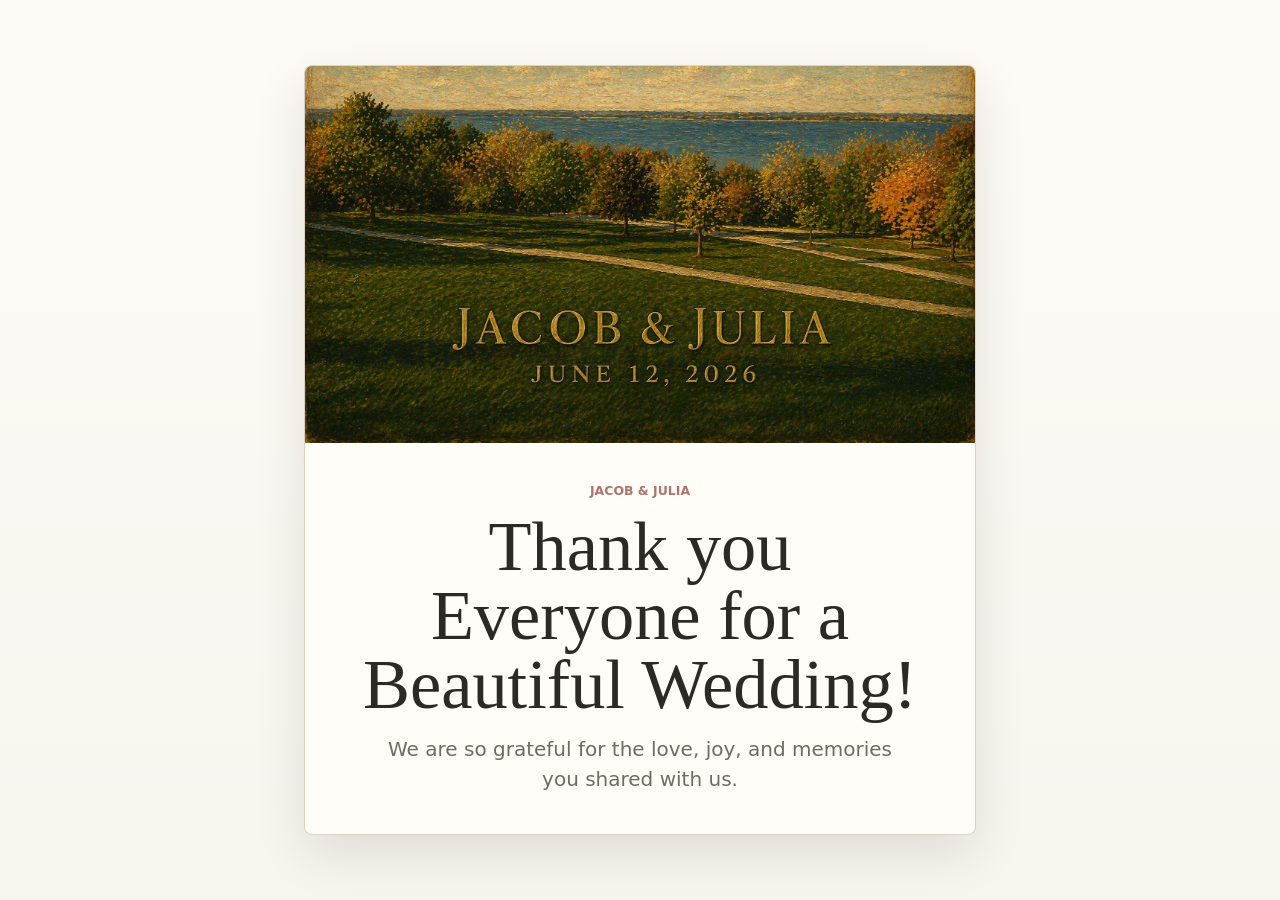
<file: index.html>
<!doctype html>
<html lang="en">
  <head>
    <meta charset="utf-8">
    <meta name="viewport" content="width=device-width, initial-scale=1">
    <meta name="theme-color" content="#f8f5ef">
    <title>Jacob & Julia | Thank You</title>
    <link rel="stylesheet" href="styles.css">
  </head>
  <body>
    <main class="app-shell thank-you-shell">
      <section class="thank-you-card" aria-labelledby="thank-you-title">
        <img class="hero-image" src="assets/wedding-hero.jpg" alt="Jacob and Julia, June 12, 2026">

        <div class="thank-you-copy">
          <p class="eyebrow">Jacob &amp; Julia</p>
          <h1 id="thank-you-title">Thank you Everyone for a Beautiful Wedding!</h1>
          <p>
            We are so grateful for the love, joy, and memories you shared with us.
          </p>
        </div>
      </section>
    </main>
  </body>
</html>
</file>
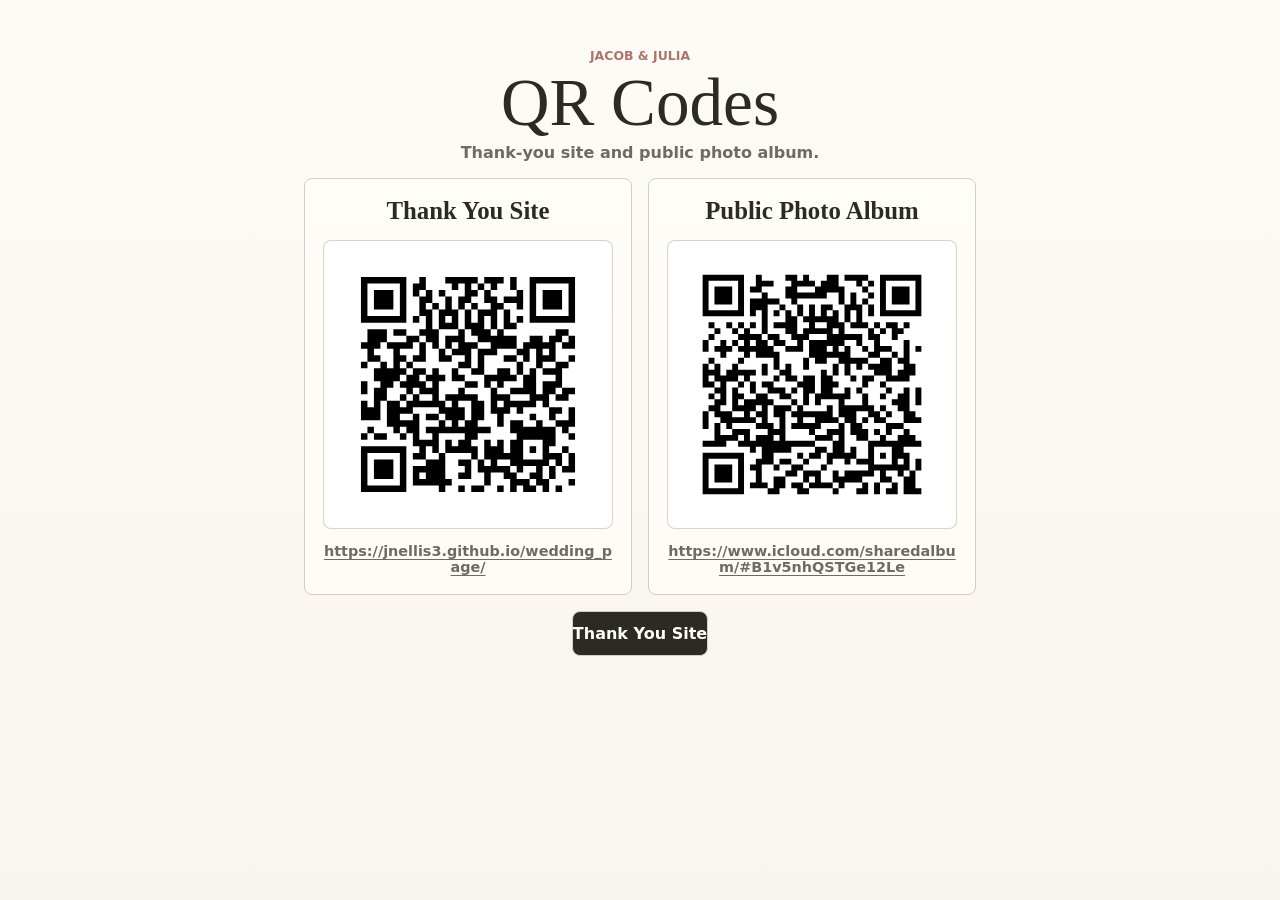
<file: qr.html>
<!doctype html>
<html lang="en">
  <head>
    <meta charset="utf-8">
    <meta name="viewport" content="width=device-width, initial-scale=1">
    <meta name="theme-color" content="#f8f5ef">
    <title>Jacob & Julia | QR Codes</title>
    <link rel="stylesheet" href="styles.css">
  </head>
  <body>
    <main class="app-shell qr-shell">
      <header class="qr-header">
        <p class="eyebrow">Jacob &amp; Julia</p>
        <h1>QR Codes</h1>
        <p>Thank-you site and public photo album.</p>
      </header>

      <section class="qr-grid" aria-label="Thank-you links">
        <article class="qr-panel">
          <h2>Thank You Site</h2>
          <img class="qr-image" src="assets/wedding-site-qr.svg" alt="QR code for the Jacob and Julia thank-you site">
          <a class="qr-url" href="https://jnellis3.github.io/wedding_page/">https://jnellis3.github.io/wedding_page/</a>
        </article>

        <article class="qr-panel">
          <h2>Public Photo Album</h2>
          <img class="qr-image" src="assets/photo-album-qr.svg" alt="QR code for the Jacob and Julia public photo album">
          <a class="qr-url" href="https://www.icloud.com/sharedalbum/#B1v5nhQSTGe12Le">https://www.icloud.com/sharedalbum/#B1v5nhQSTGe12Le</a>
        </article>
      </section>

      <nav class="qr-actions" aria-label="QR page actions">
        <a class="qr-action" href="index.html">Thank You Site</a>
      </nav>
    </main>
  </body>
</html>
</file>
<file: styles.css>
:root {
  --paper: #f8f5ef;
  --paper-deep: #ece5d8;
  --ink: #2c2a25;
  --muted: #716a61;
  --line: #d8cec0;
  --sage: #75806f;
  --rose: #ad746d;
  --white: #fffdf8;
  --shadow: 0 18px 50px rgba(44, 42, 37, 0.12);
}

* {
  box-sizing: border-box;
}

html {
  min-height: 100%;
  background: var(--paper);
  color: var(--ink);
  font-family: system-ui, -apple-system, BlinkMacSystemFont, "Segoe UI", sans-serif;
}

body {
  min-height: 100%;
  margin: 0;
  background:
    linear-gradient(180deg, rgba(255, 253, 248, 0.78), rgba(248, 245, 239, 0.94)),
    var(--paper);
}

.app-shell {
  width: min(100%, 46rem);
  min-height: 100vh;
  margin: 0 auto;
  padding: 1rem;
}

.thank-you-shell {
  display: grid;
  align-items: center;
}

.thank-you-card {
  overflow: hidden;
  border: 1px solid rgba(216, 206, 192, 0.9);
  border-radius: 8px;
  background: var(--white);
  box-shadow: var(--shadow);
}

.hero-image {
  display: block;
  width: 100%;
  aspect-ratio: 16 / 9;
  object-fit: cover;
  object-position: center bottom;
}

.thank-you-copy {
  display: grid;
  gap: 0.9rem;
  padding: clamp(1.5rem, 5vw, 2.5rem);
  text-align: center;
}

.eyebrow {
  margin: 0;
  color: var(--rose);
  font-size: 0.78rem;
  font-weight: 700;
  letter-spacing: 0;
  text-transform: uppercase;
}

.thank-you-copy h1 {
  margin: 0;
  font-family: Georgia, "Times New Roman", serif;
  font-size: clamp(2.25rem, 10vw, 4.4rem);
  font-weight: 400;
  line-height: 0.98;
}

.thank-you-copy p:last-child {
  max-width: 34rem;
  margin: 0 auto;
  color: var(--muted);
  font-size: clamp(1rem, 3.5vw, 1.25rem);
  line-height: 1.5;
}

.qr-shell {
  display: grid;
  gap: 1rem;
  align-content: start;
}

.qr-header {
  display: grid;
  gap: 0.4rem;
  padding-top: 1rem;
  text-align: center;
}

.qr-header h1 {
  margin: 0;
  font-family: Georgia, "Times New Roman", serif;
  font-size: clamp(2.1rem, 12vw, 4.2rem);
  font-weight: 400;
  line-height: 1;
}

.qr-header p:last-child {
  margin: 0;
  color: var(--muted);
  font-weight: 600;
}

.qr-grid {
  display: grid;
  gap: 1rem;
}

.qr-panel {
  display: grid;
  gap: 0.9rem;
  justify-items: center;
  padding: 1.15rem;
  border: 1px solid var(--line);
  border-radius: 8px;
  background: rgba(255, 253, 248, 0.92);
  text-align: center;
}

.qr-panel h2 {
  margin: 0;
  font-family: Georgia, "Times New Roman", serif;
  font-size: 1.55rem;
  font-weight: 600;
}

.qr-image {
  width: min(100%, 19rem);
  aspect-ratio: 1;
  padding: 0.65rem;
  border: 1px solid rgba(216, 206, 192, 0.9);
  border-radius: 8px;
  background: #fff;
}

.qr-url {
  color: var(--muted);
  font-size: 0.9rem;
  font-weight: 700;
  overflow-wrap: anywhere;
  text-decoration-thickness: 1px;
  text-underline-offset: 0.18em;
}

.qr-actions {
  display: flex;
  flex-wrap: wrap;
  gap: 0.65rem;
  justify-content: center;
  padding-bottom: 1rem;
}

.qr-action {
  display: inline-flex;
  align-items: center;
  justify-content: center;
  min-width: 7rem;
  min-height: 2.8rem;
  border: 1px solid var(--line);
  border-radius: 8px;
  background: var(--ink);
  color: var(--white);
  font: inherit;
  font-weight: 800;
  text-decoration: none;
  cursor: pointer;
}

.qr-action:hover,
.qr-action:focus-visible {
  background: var(--sage);
}

@media (min-width: 42rem) {
  .app-shell {
    padding: 2rem;
  }

  .qr-grid {
    grid-template-columns: repeat(2, minmax(0, 1fr));
  }
}

@media print {
  @page {
    margin: 0.35in;
  }

  html,
  body {
    background: #fff;
    color: #000;
  }

  .app-shell {
    width: 100%;
    min-height: auto;
    padding: 0;
  }

  .qr-shell {
    gap: 0.25in;
  }

  .qr-header {
    padding: 0;
  }

  .qr-header h1 {
    font-size: 32pt;
  }

  .qr-header p:last-child,
  .qr-actions {
    display: none;
  }

  .qr-grid {
    grid-template-columns: repeat(2, minmax(0, 1fr));
    gap: 0.25in;
  }

  .qr-panel {
    break-inside: avoid;
    padding: 0.2in;
    border-color: #bbb;
    background: #fff;
  }

  .qr-panel h2 {
    font-size: 18pt;
  }

  .qr-image {
    width: 2.95in;
    padding: 0.1in;
    border: 0;
  }

  .qr-url {
    color: #000;
    font-size: 9pt;
    text-decoration: none;
  }
}
</file>
